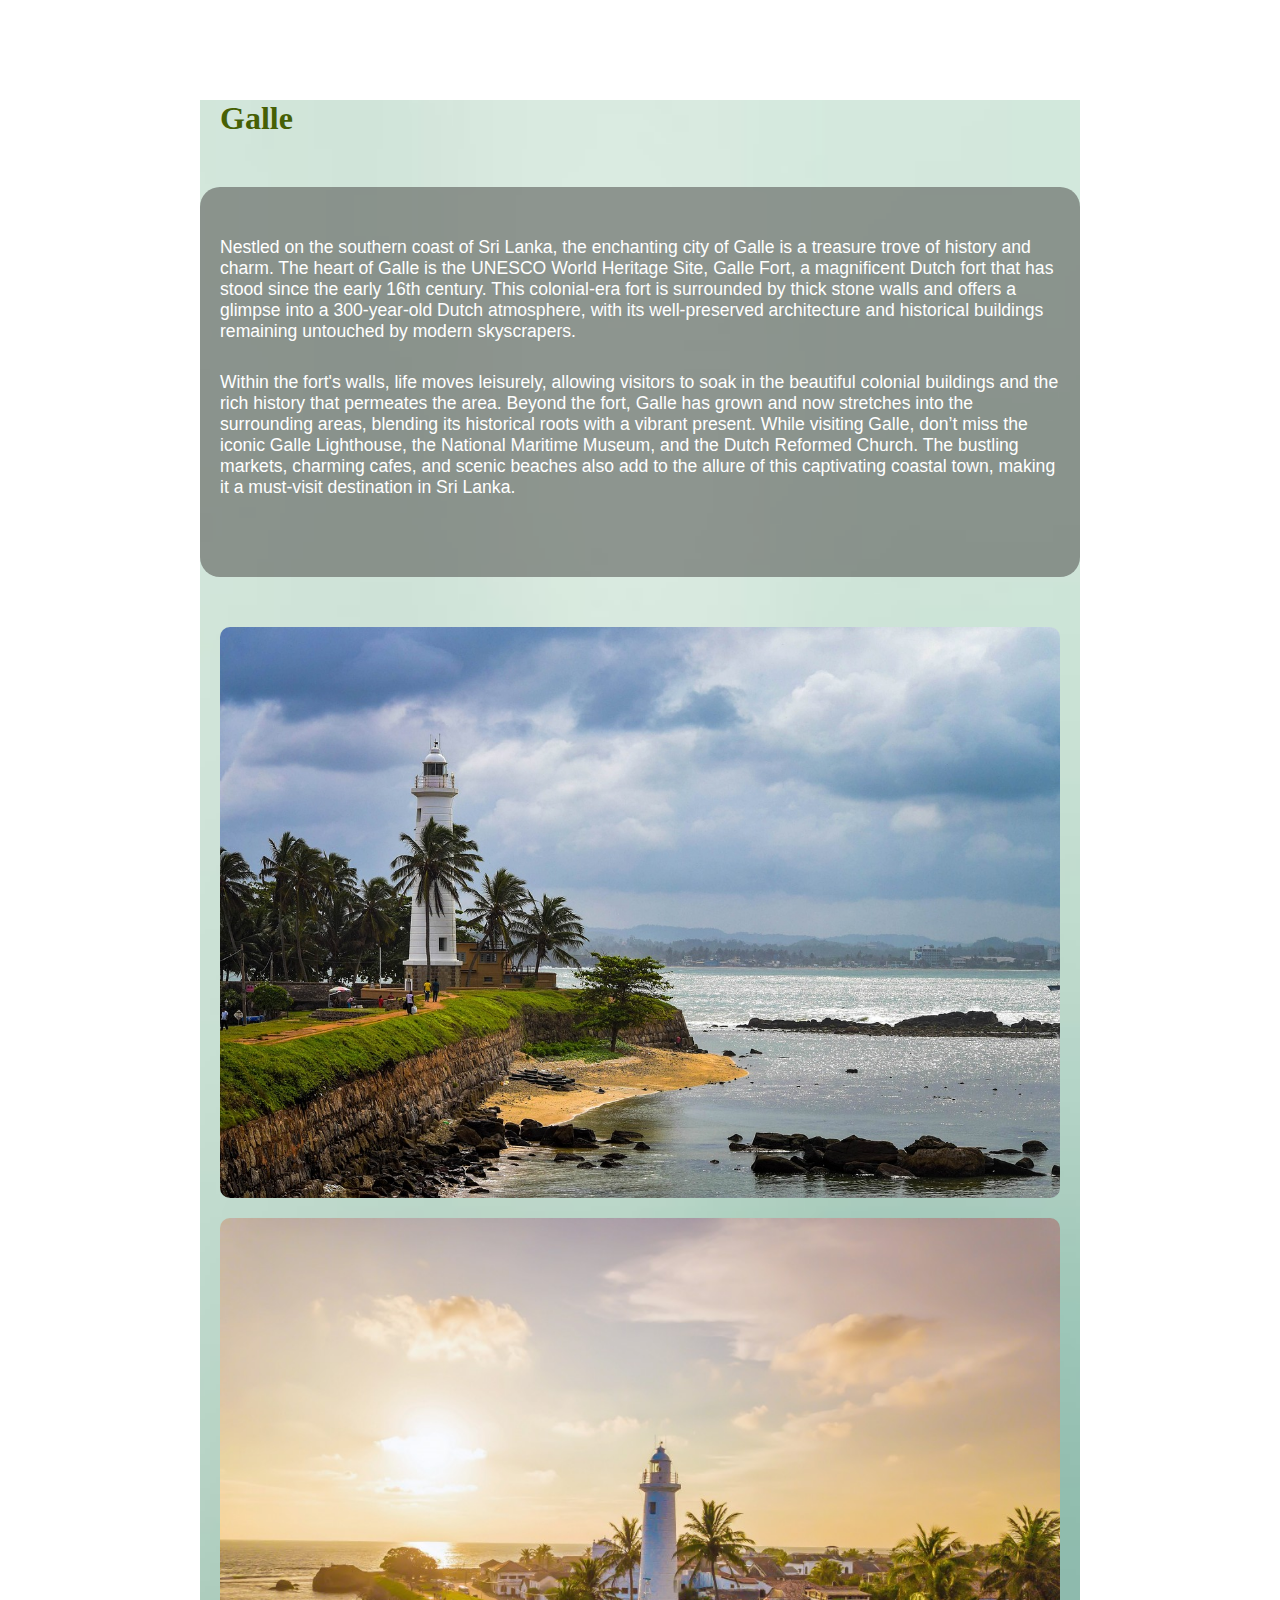
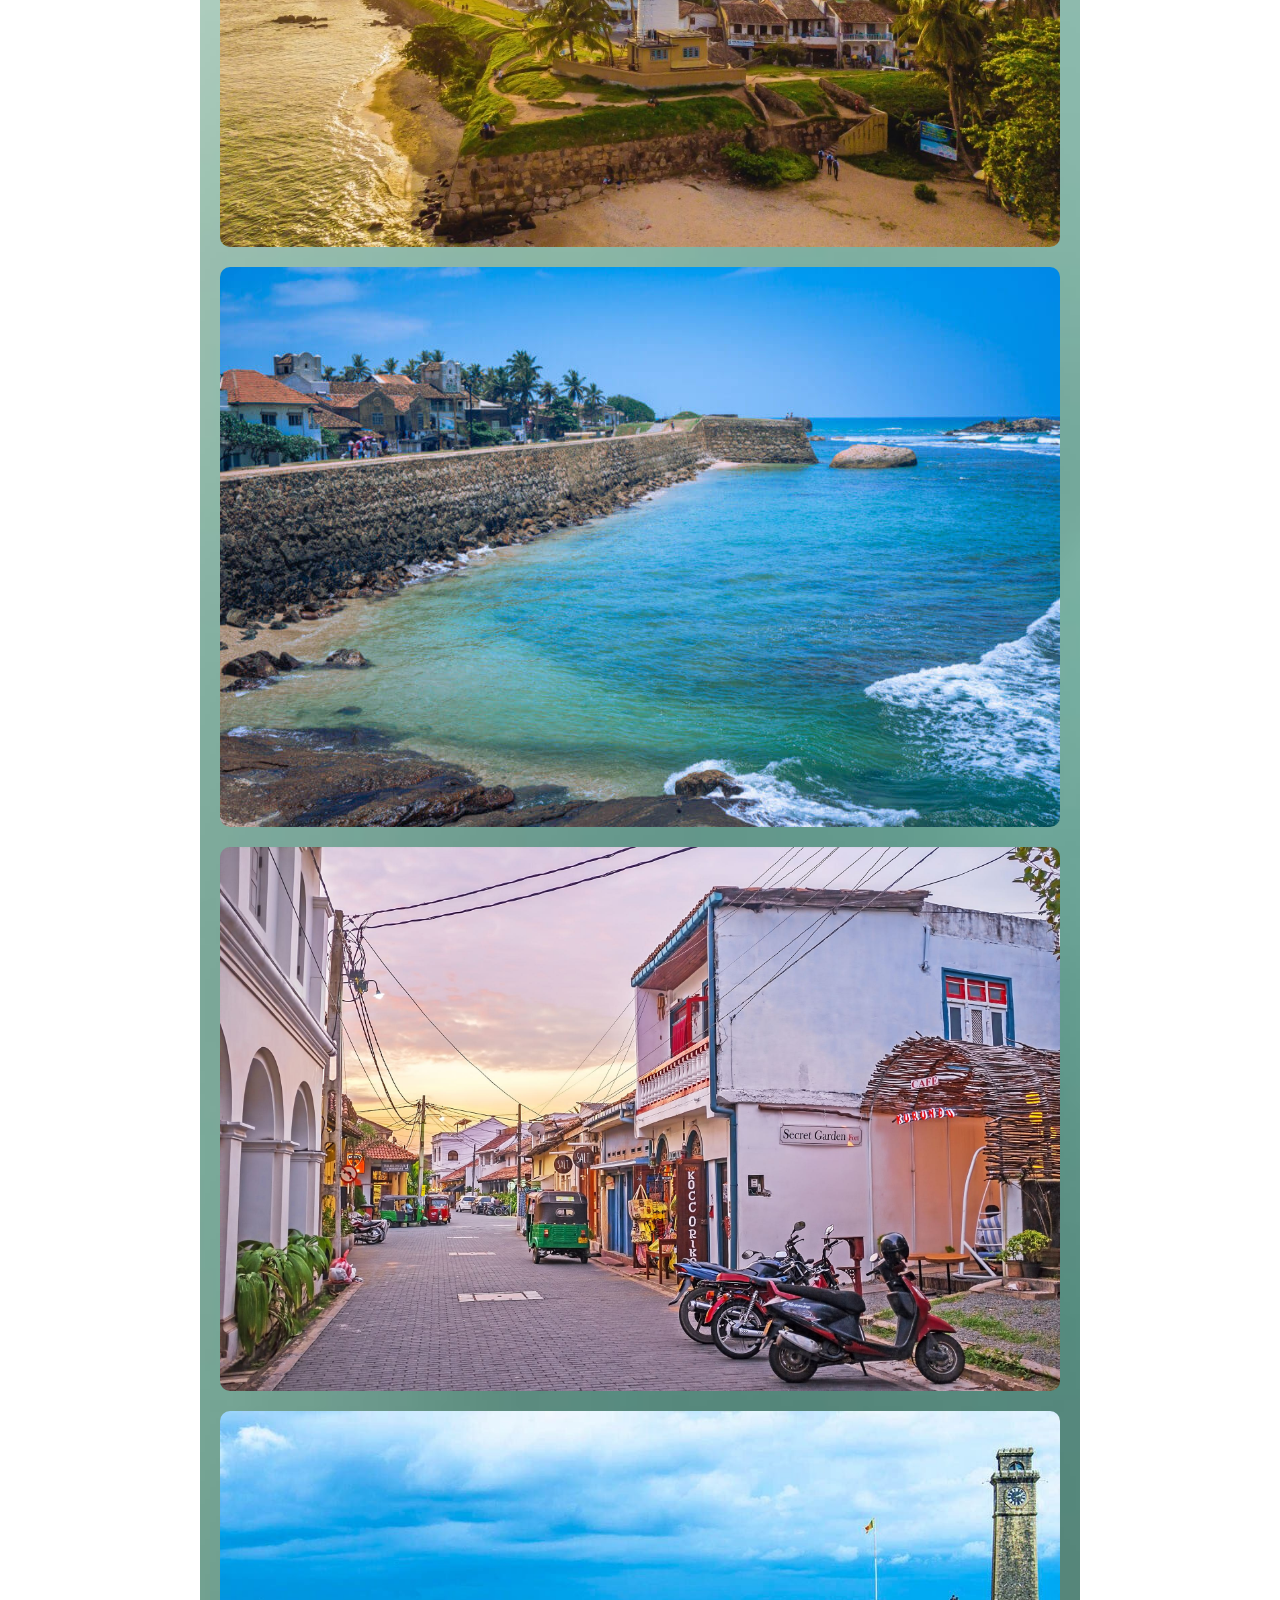
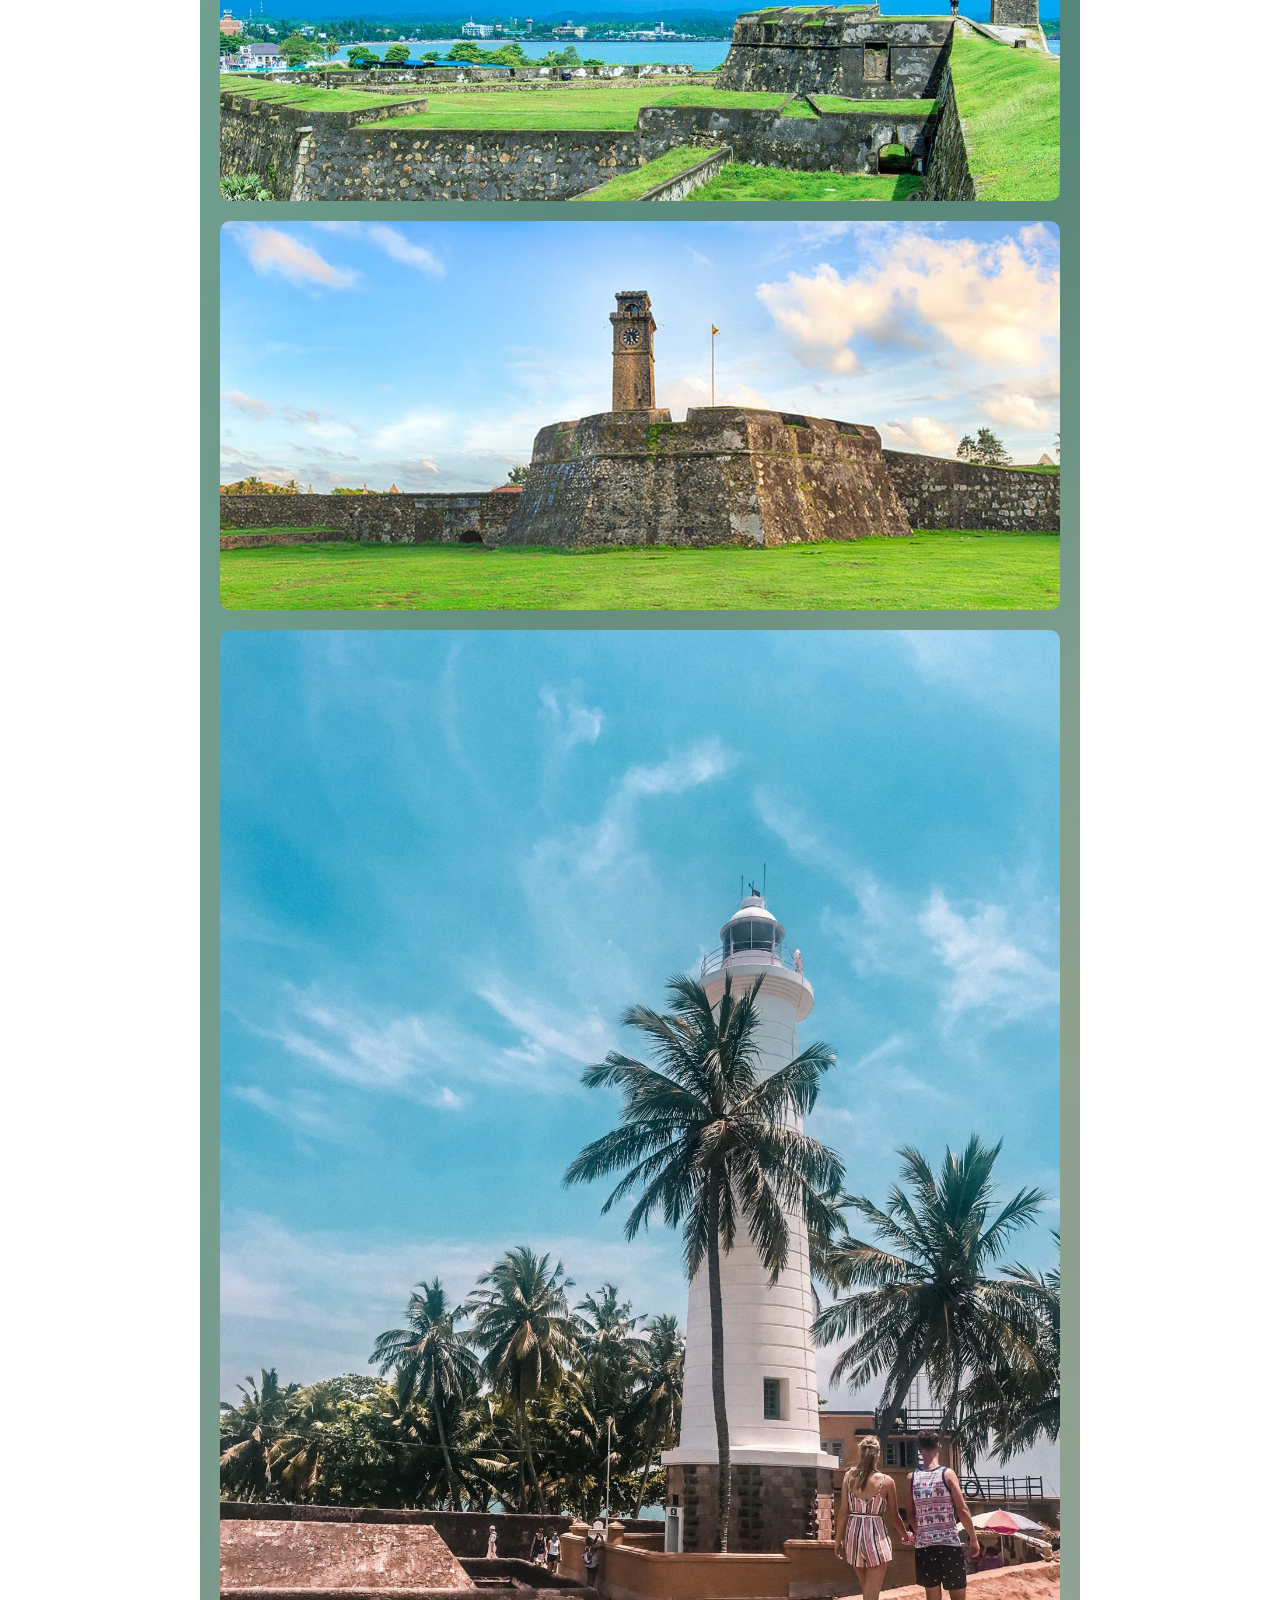
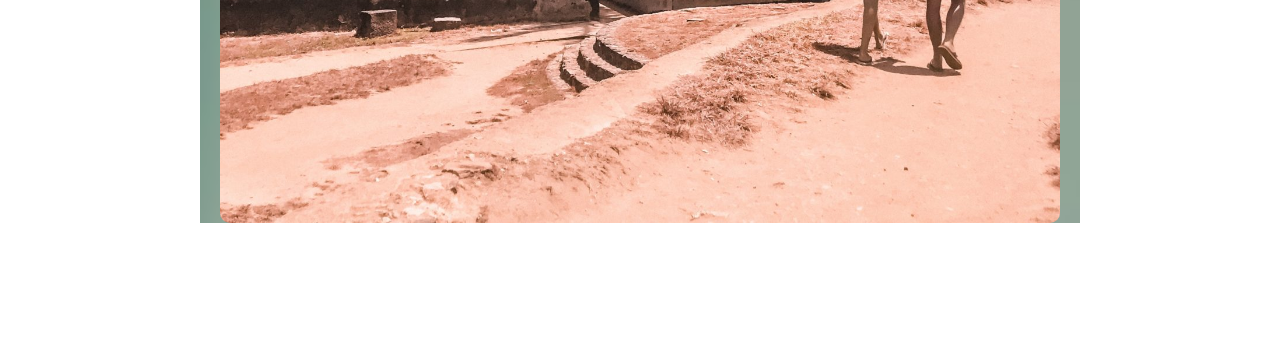
<file: galle.html>
<html>

<head>
    <meta charset="UTF-8">
    <meta name="viewport" content="width=device-width, initial-scale=1.0">
    <title>Galle</title>
    <link rel="stylesheet" href="Travel.css">
</head>

<body>

    <section>
        <div class="topic">
            <label>Galle</label>
            <div class="readmore-info">

                <p>
                    Nestled on the southern coast of Sri Lanka, the enchanting city of Galle is a treasure trove of
                    history and charm. The heart of Galle is the UNESCO World Heritage Site, Galle Fort, a magnificent
                    Dutch fort that has stood since the early 16th century. This colonial-era fort is surrounded by
                    thick stone walls and offers a glimpse into a 300-year-old Dutch atmosphere, with its well-preserved
                    architecture and historical buildings remaining untouched by modern skyscrapers.</p>
                <p>Within the fort's walls, life moves leisurely, allowing visitors to soak in the beautiful colonial
                    buildings and the
                    rich history that permeates the area. Beyond the fort, Galle has grown and now stretches into the
                    surrounding areas, blending its historical roots with a vibrant present. While visiting Galle, don’t
                    miss the iconic Galle Lighthouse, the National Maritime Museum, and the Dutch Reformed Church. The
                    bustling markets, charming cafes, and scenic beaches also add to the allure of this captivating
                    coastal town, making it a must-visit destination in Sri Lanka.</p>
            </div>

            <div class="img-grid">
                <img src="img\galle5.jpg">
                <img src="img\galle1.jpg">
                <img src="img\galle2.jpg">
                <img src="img\galle3.jpeg">
                <img src="img\galle4.jpg">
                <img src="img\galle6.jpg">
                <img src="img\galle7.jpeg">

            </div>


        </div>

    </section>
</body>

</html>
</file>
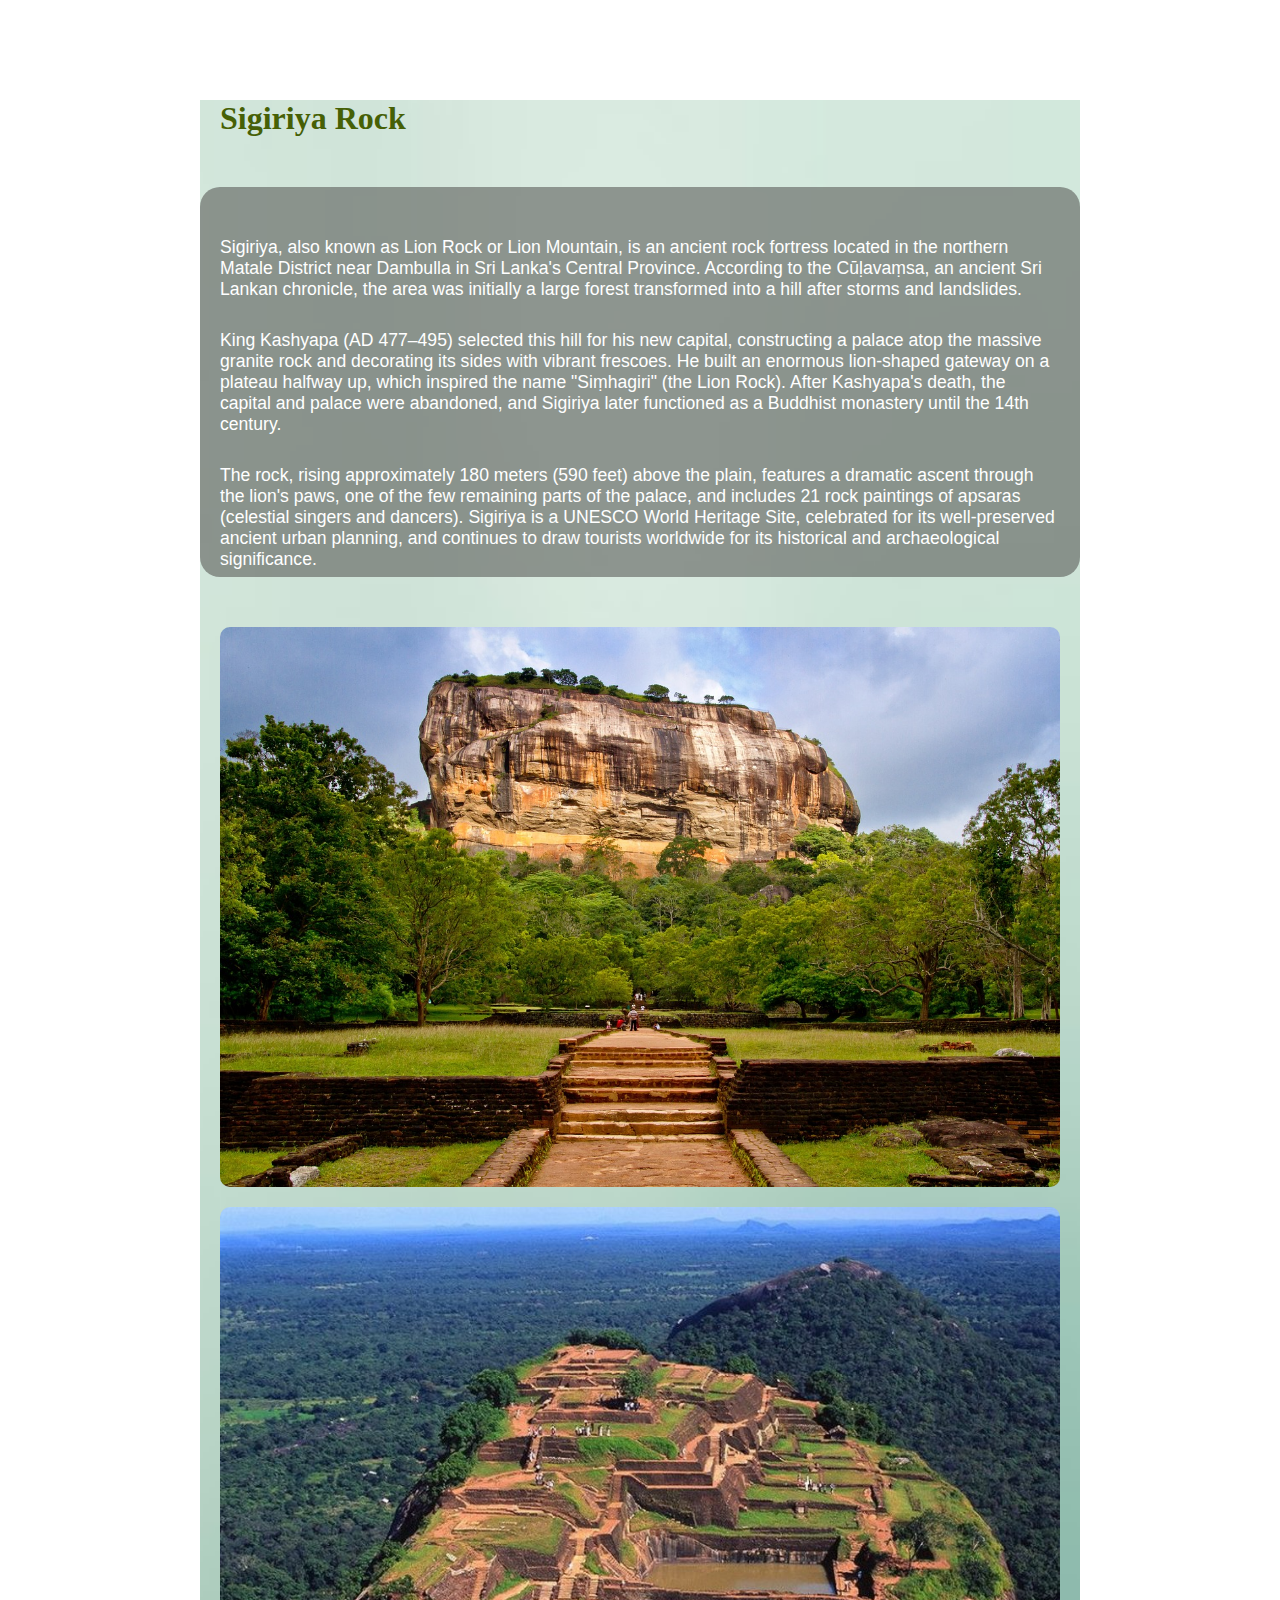
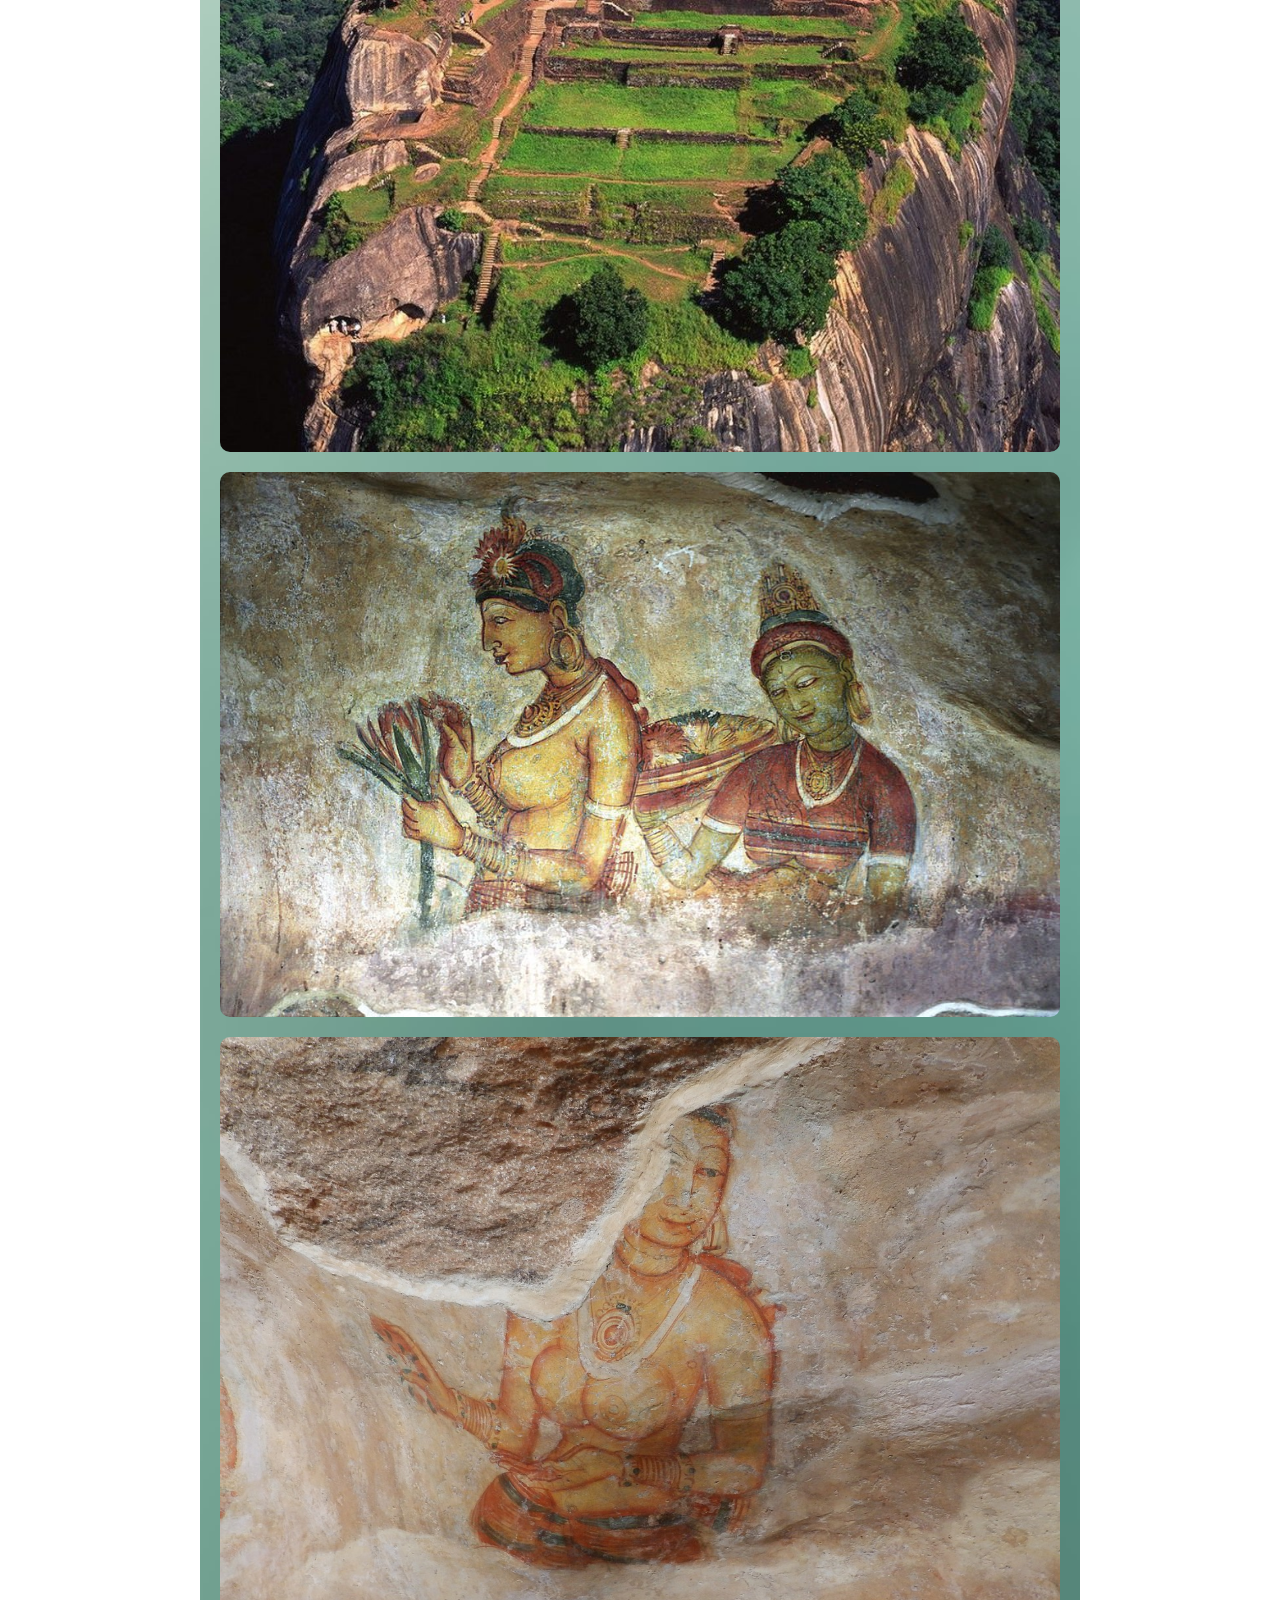
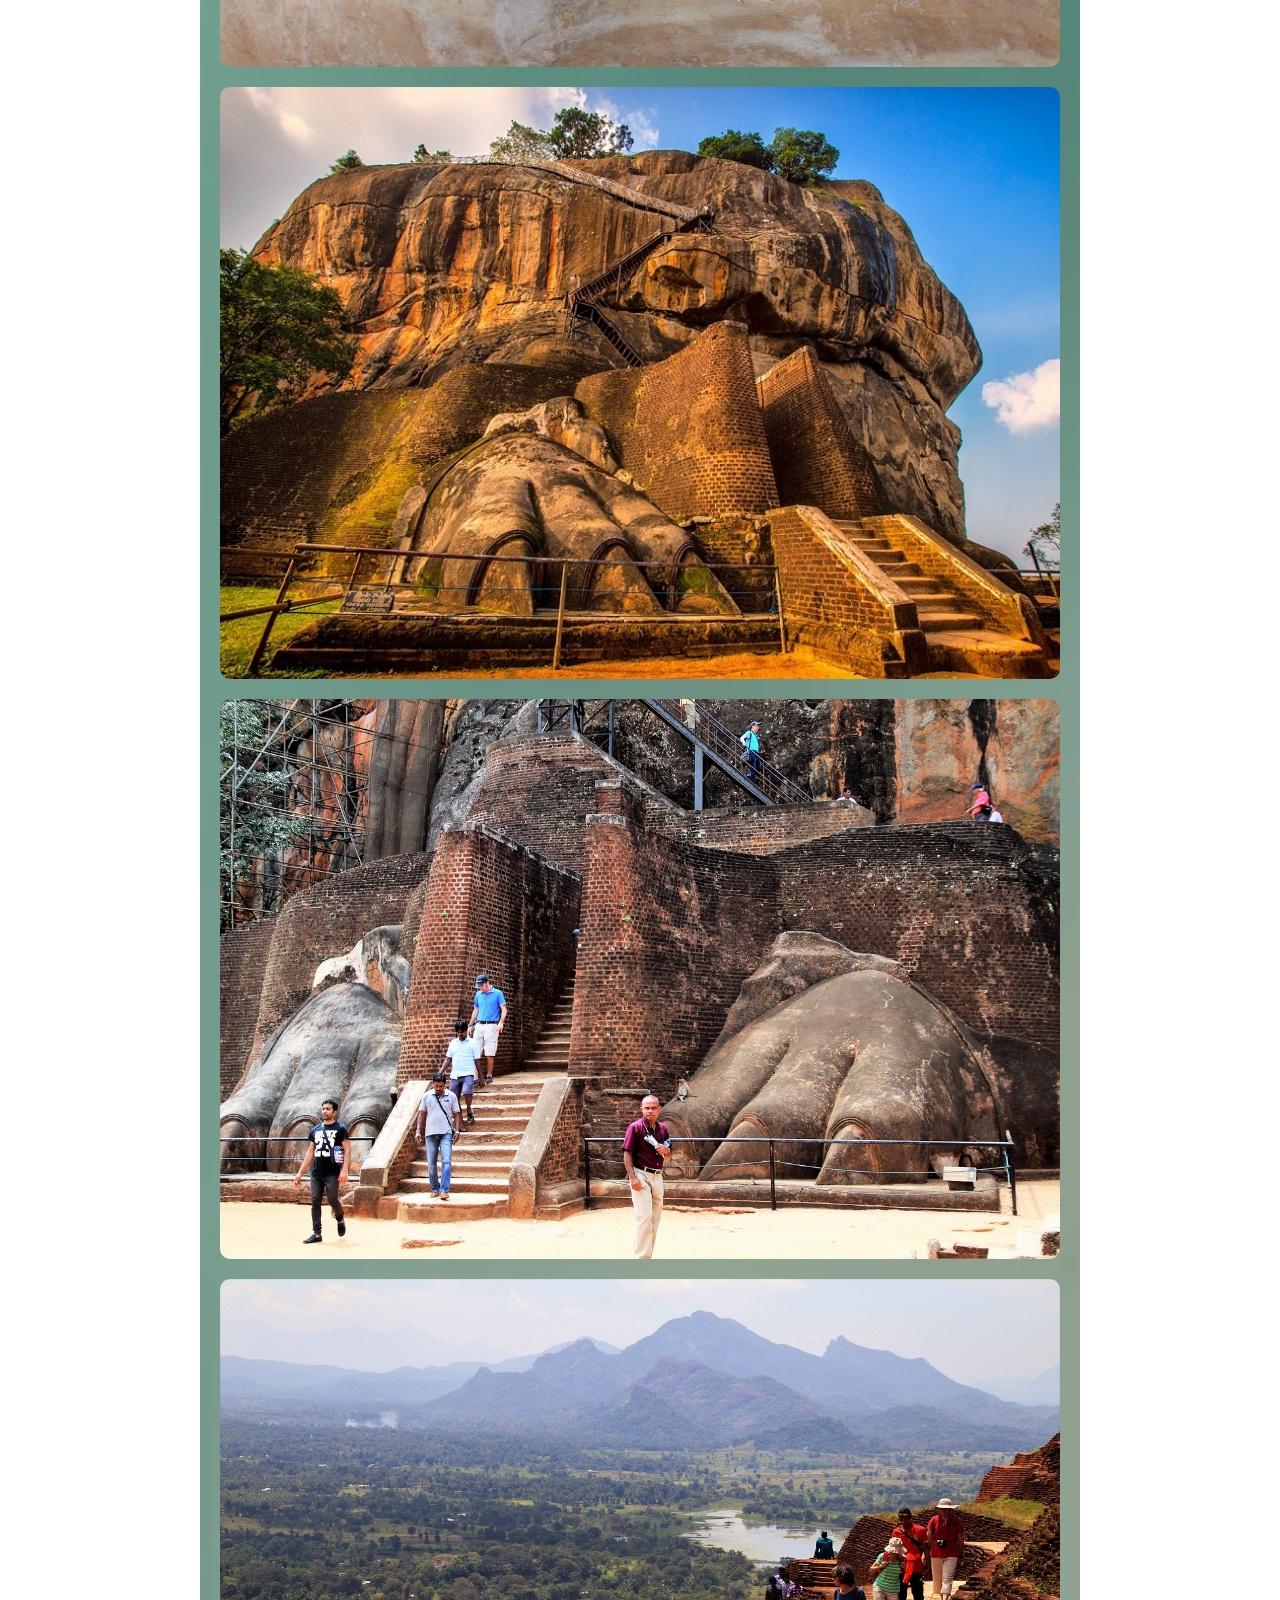
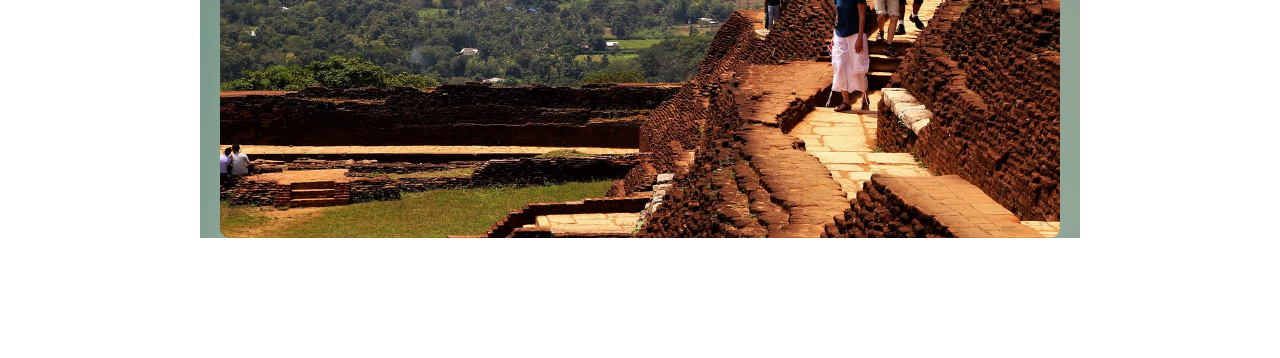
<file: sigiriya.html>
<html>

<head>
    <meta charset="UTF-8">
    <meta name="viewport" content="width=device-width, initial-scale=1.0">
    <title>Sigiriya</title>
    <link rel="stylesheet" href="Travel.css">
</head>

<body>

    <section>
        <div class="topic">
            <label>Sigiriya Rock</label>
            <div class="readmore-info">

                <p>Sigiriya, also known as Lion Rock or Lion Mountain, is an ancient rock fortress located in the
                    northern Matale District near Dambulla in Sri Lanka's Central Province. According to the Cūḷavaṃsa,
                    an ancient Sri Lankan chronicle, the area was initially a large forest transformed into a hill after
                    storms and landslides. </p>

                <p>King Kashyapa (AD 477–495) selected this hill for his new capital, constructing a palace atop the
                    massive granite rock and decorating its sides with vibrant frescoes. He built an enormous
                    lion-shaped gateway on a plateau halfway up, which inspired the name "Siṃhagiri" (the Lion Rock).
                    After Kashyapa's death, the capital and palace were abandoned, and Sigiriya later functioned as a
                    Buddhist monastery until the 14th century. </p>

                <p>The rock, rising approximately 180 meters (590 feet) above the plain, features a dramatic ascent
                    through the lion's paws, one of the few remaining parts of the palace, and includes 21 rock
                    paintings of apsaras (celestial singers and dancers). Sigiriya is a UNESCO World Heritage Site,
                    celebrated for its well-preserved ancient urban planning, and continues to draw tourists worldwide
                    for its historical and archaeological significance.</p>
            </div>

            <div class="img-grid">
                <img src="img\sigiriya2.jpg">
                <img src="img\sigiriya7.jpg">
                <img src="img\sigiriya6.jpg">
                <img src="img\sigiriya1.jpg">
                <img src="img\sigiriya5.jpg">
                <img src="img\sigiriya4.jpg">
                <img src="img\sigiriya3.jpg">

            </div>


        </div>

    </section>
</body>

</html>
</file>
<file: Travel.css>
@keyframes slideInLeft {
    0% {
        transform: translateX(-100%);
        opacity: 0;
    }

    100% {
        transform: translateX(0);
        opacity: 1;
    }
}


* {
    margin: 0;
    padding: 0;
    box-sizing: border-box;
    font-family: "Poppins", sans-serif;
}

header {
    z-index: 999;
    position: absolute;
    top: 0;
    left: 0;
    width: 100%;
    display: flex;
    justify-content: space-around;
    align-items: center;
    padding: 20px 200px;
    transition: 0.5s ease;

}

header .name {
    color: white;
    font-size: 1.5em;
    font-weight: 700;
    text-transform: uppercase;
    text-decoration: none;
    margin-left: 20px;
}

header .navigation {
    position: center;
    margin-right: 0px;
}

header .navigation .navigation-links a {
    position: relative;
    color: white;
    font-size: 1em;
    font-weight: bold;
    text-decoration: none;
    margin-left: 30px;
    transition: color 0.3s ease;
}


header .navigation .navigation-links a:before {
    content: '';
    position: absolute;
    background: white;
    width: 0;
    bottom: 0;
    left: 0;
    transition: color 0.3 ease;
}

header .navigation .navigation-links a:hover {
    color: #b5f80a;
}

header .navigation .navigation-links a:hover:before {
    width: 100%;
}

section {
    padding: 100px 200px;
}

.home {
    position: relative;
    width: 100%;
    min-height: 100vh;
    display: flex;
    justify-content: center;
    flex-direction: column;
    background: #2696e9;
}

.home video {
    z-index: 000;
    position: absolute;
    top: 0;
    left: 0;
    width: 100%;
    height: 100%;
    object-fit: cover;

}

.home .content {
    z-index: 888;
    color: white;
    width: 70%;
    margin-top: 50px;
    animation: slideInLeft 2s ease forwards;
}

.home .content h1 {
    font-size: 4em;
    font-weight: 900;
    text-transform: uppercase;
    letter-spacing: 5px;
    line-height: 75px;
    margin-bottom: 40px;

}

.home .content h1 span {
    font-size: 1.2em;
    font-weight: 600;
}

.home .content p {
    margin-top: 65px;
    font-weight: bold;
    color: #99ffff;
}

.home .content a {
    background: white;
    padding: 15px 35 px;
    color: #1680Ac;
    font-size: 1.1em;
    font-weight: 500;
    text-decoration: none;
    border-radius: 2px;
}

#about-us {
    position: relative;
    background: url('img/background5.jpg') no-repeat center center/cover;
    color: white;
    text-align: left;
}

#about-us .about-content {
    background-color: rgba(0, 0, 0, 0.6);
    padding: 20px;
    border-radius: 20px;
    margin: 50px auto;
    max-width: 100%;
    height: 390px;
}

#about-us .about-content h2 {
    font-size: 2.5em;
    margin-bottom: 20px;
}

#about-us .about-content p {
    margin-top: 30px;
    font-size: 1.1em;
}

#about-us .navigation-label label {
    font-size: xx-large;
    font-weight: bold;
    font-family: Cambria, Cochin, Georgia, Times, 'Times New Roman', serif;

}

.destination {
    position: relative;
    overflow: hidden;
    border-radius: 10px;
    width: 100%;
    height: 100%;
    transition: transform 0.3s ease-in-out;

}

.destination:hover {
    transform: scale(1.05);
}


.destination img {
    width: 100%;
    height: 100%;
    object-fit: cover;
    transition: transform 0.3s ease-in-out;
}

.destination:hover img {
    transform: scale(1.1);
}

.destination-info {
    position: absolute;
    left: 10px;
    bottom: 10px;
    background-color: rgba(0, 0, 0, 0.6);
    padding: 10px;
    border-radius: 5px;
    text-align: center;
    width: calc(100% - 20px);
    transition: background-color 0.3s ease-in-out;
}

.destination:hover .destination-info {
    background-color: rgba(0, 0, 0, 0.8);
}

.destination-info h3 {
    color: white;
    font-size: 1.5em;
    margin-bottom: 10px;
}

.read-more {
    background-color: white;
    color: #070707;
    padding: 10px 20px;
    text-decoration: none;
    font-size: 1em;
    border-radius: 5px;
    transition: background-color 0.3s ease;

}

.read-more:hover {
    background-color: #b5f80a;
}

#destinations {
    position: relative;
    background: url('img/background5.jpg') no-repeat center center/cover;
}

#destinations .navigation-label label {
    font-size: xx-large;
    font-weight: bold;
    font-family: Cambria, Cochin, Georgia, Times, 'Times New Roman', serif;

}

#destinations .destinations-content {
    display: grid;
    grid-template-columns: 1fr 1fr;
    grid-template-rows: 1fr 1fr;
    gap: 20px;
    max-width: 100%;
    height: 500px;
}


.topic {
    position: relative;
    background: url('img/background5.jpg') no-repeat center center/cover;
    color: white;
    text-align: left;
    height: auto;
}

.topic label {
    color: #466005;
    margin-left: 20px;
    margin-top: 20px;
    font-size: xx-large;
    font-weight: bold;
    font-family: Cambria, Cochin, Georgia, Times, 'Times New Roman', serif;
}

.readmore-info {
    background-color: rgba(90, 92, 89, 0.6);
    padding: 20px;
    border-radius: 20px;
    margin: 50px auto;
    max-width: 100%;
    height: 390px;
}

.readmore-info p {
    margin-top: 30px;
    font-size: 1.1em;
}

.img-grid {
    display: grid;
    grid-template-columns: repeat(auto-fit, minmax(200px, 1fr, 1fr));
    gap: 20px;
    margin: 20px;
}

.img-grid img {
    align-content: center;
    width: 100%;
    height: auto;
    border-radius: 10px;
}

#contact {
    position: relative;
    background: url('img/background5.jpg') no-repeat center center/cover;
    color: white;
    text-align: left;
}

#contact .contact-info {
    background-color: rgba(0, 0, 0, 0.6);
    padding: 20px;
    border-radius: 20px;
    margin: 50px auto;
    max-width: 100%;
    height: 390px;
}

#contact .contact-info ul {
    font-weight: bold;
    margin-top: 50px;
    justify-content: center;
    margin-left: 400px;
}


#contact .navigation-label label {
    font-size: xx-large;
    font-weight: bold;
    font-family: Cambria, Cochin, Georgia, Times, 'Times New Roman', serif;

}

footer {
    background-color: black;
    padding: 10px;
    color: white;
    display: flex;
    justify-content: center;
    align-items: center;
    height: 50px;
}
</file>
